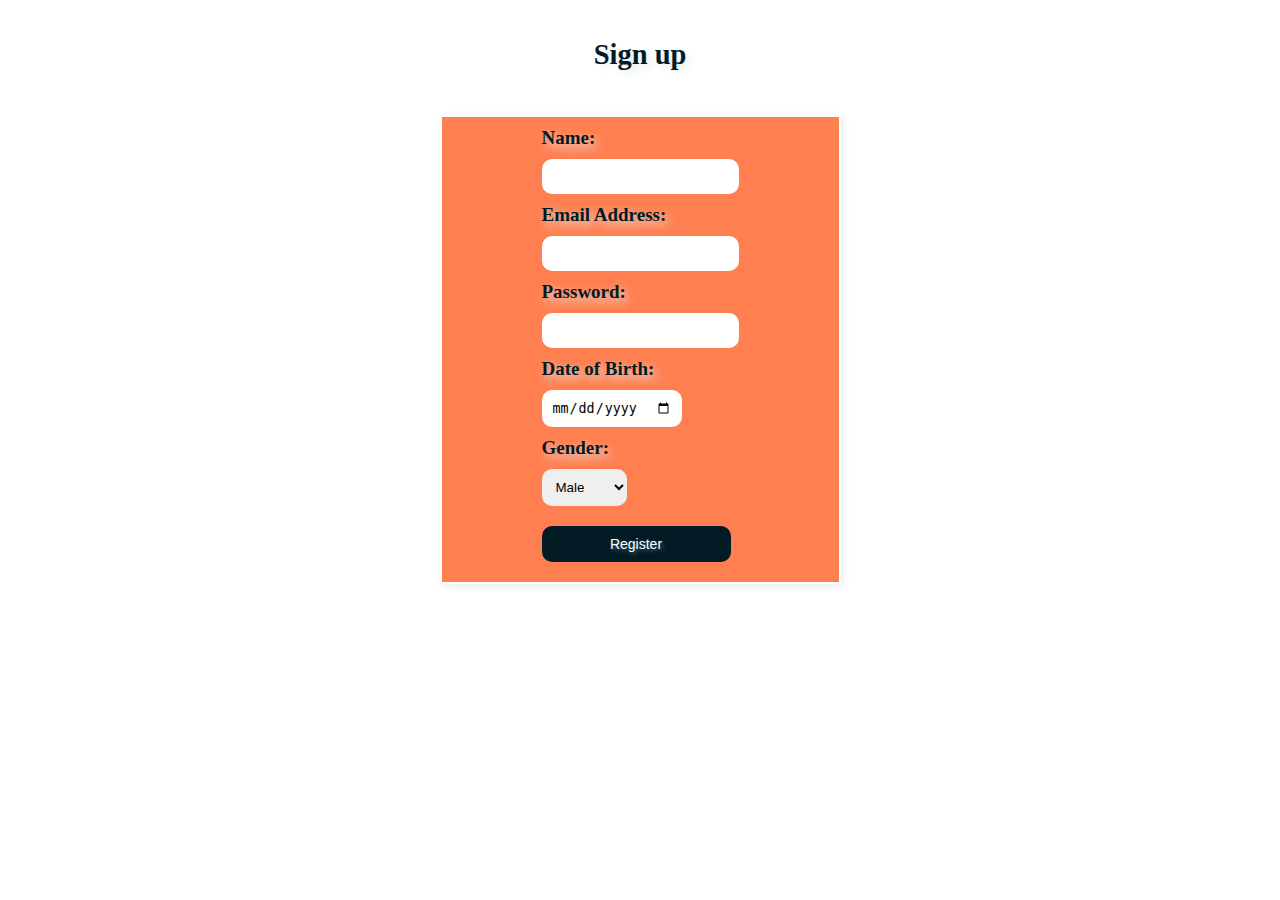
<file: index.html>
<!DOCTYPE html>
<html lang="en">
<head>
    <meta charset="UTF-8">
    <meta http-equiv="X-UA-Compatible" content="IE=edge">
    <meta name="viewport" content="width=device-width, initial-scale=1.0">
    <title>JavaScript-advanced</title>
    <link rel="stylesheet" href="style.css">
    <script defer src="index.js"></script>
</head>
<body>
    
    <div class="form-position">
    <div id="title1" class="label"><h2>Sign up</h2></div>
    <form id="registerForm" class="container" onsubmit="return validateForm()" action="./Javascript.html">
        <div class="input">
            <label class="label" for="Name">Name:</label>
            <input class="fields" type="text" id="name" name="name" required>
        </div>
        <div class="input">
            <label class="label" for="email">Email Address:</label>
            <input class="fields" type="email" id="email" name="email" required>
        </div>
        <div class="input">
            <label  class="label" for="password">Password:</label>
            <input class="fields" type="password" id="password" name="password" required>
        </div>
        <div class="input">
            <label  class="label" for="date">Date of Birth:</label>
            <input  class="fields" type="date" id="dob" name="dob" required>
        </div>
        <div class="input">
            <label  class="label" for="gender">Gender:</label>
            <select class="select" id="gender" name="gender" required>
              <option value="male">Male</option>
              <option value="female">Female</option>
            </select>
        </div>
        <div class="input">
            <button id="submit" class="fields" type="submit">Register</button>
        </div>
    </form>
    </div>
    
</body>
</html>
</file>
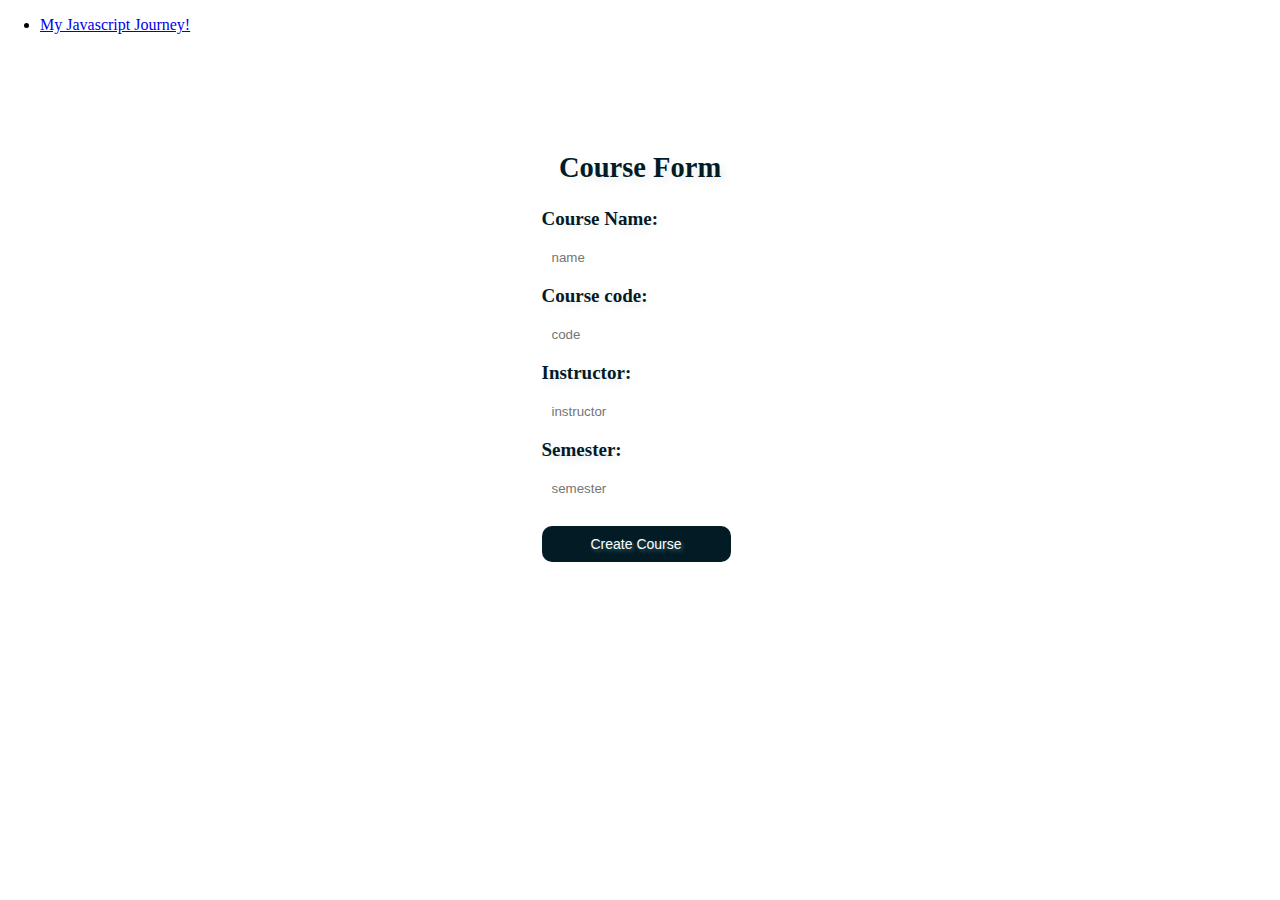
<file: form.html>
<!DOCTYPE html>
<html lang="en">
<head>
    <meta charset="UTF-8">
    <meta http-equiv="X-UA-Compatible" content="IE=edge">
    <meta name="viewport" content="width=device-width, initial-scale=1.0">
    <title>Form</title>
    <link rel="stylesheet" href="style.css">
    <script defer src="form.js"></script>
</head>
<body>
    
        <div class="navbar">
        <nav>
            <ul>
                <li><a href="#home">My Javascript Journey!</a></li>
            </ul>
        </nav>
            </div>
        <div class="form-position">
        <div id="title1" class="label">
            <h2>Course Form</h2>
        </div>
            <form id="CourseForm" class="container2">
                <div class="input">
                    <label class="label" for="Name">Course Name:</label>
                    <input class="fields" type="text" id="name" placeholder="name">
                </div>
                <div class="input">
                    <label class="label" for="email">Course code:</label>
                    <input class="fields" type="text" id="code" placeholder="code">
                </div>
                <div class="input">
                    <label class="label" for="instructor">Instructor:</label>
                    <input class="fields" type="text" id="instructor" placeholder="instructor">
                </div>
                <div class="input">
                    <label class="label" for="semester">Semester:</label>
                    <input class="fields" type="text" id="semester" placeholder="semester">
                </div>
                <div class="input">
                <button type="button" id="submit" class="fields" onclick="createCourse()">Create Course</button>
                </div>

            </form> 
            <div id="courses"></div>
        </div>
</body>
</html>
</file>
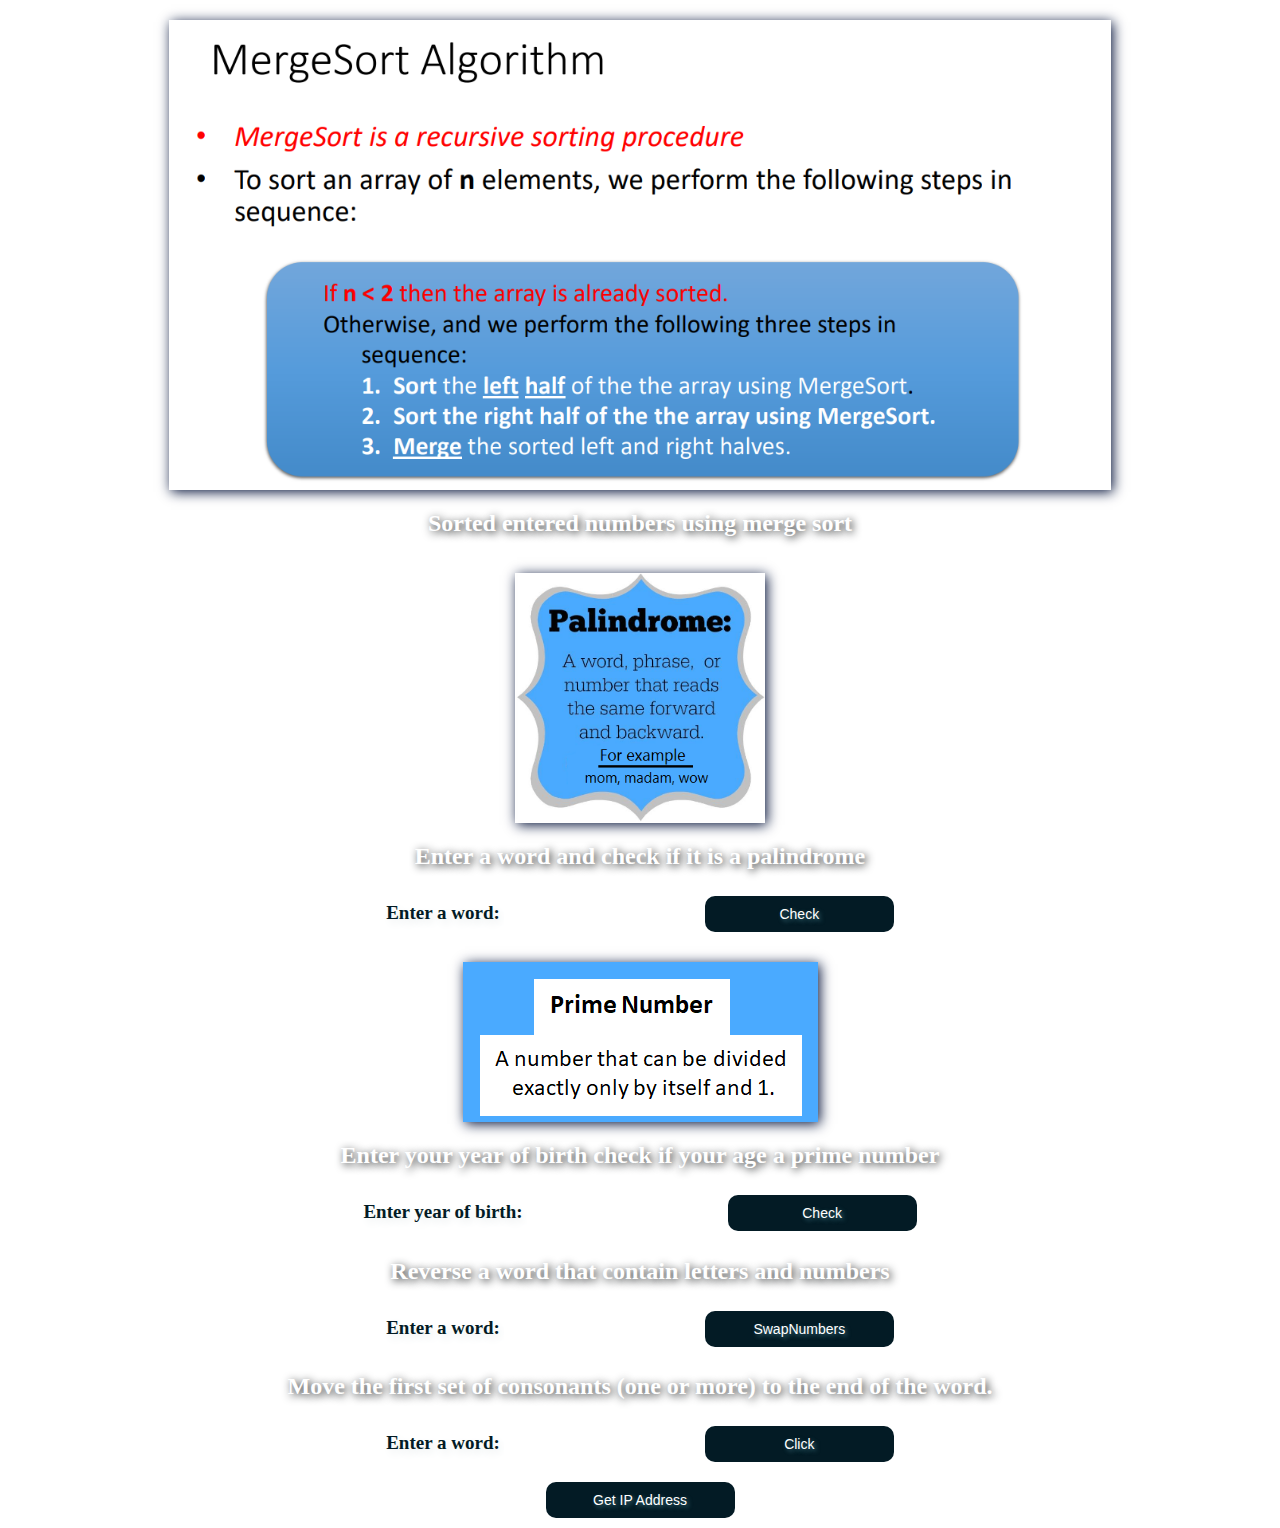
<file: Javascript.html>
<!DOCTYPE html>
<html lang="en">
<head>
    <meta charset="UTF-8">
    <meta http-equiv="X-UA-Compatible" content="IE=edge">
    <meta name="viewport" content="width=device-width, initial-scale=1.0">
    <title>Document</title>
    <link rel="stylesheet" href="style.css">
    <script defer src="Javascript.js"></script>
</head>
<body>
    <div class="page2Container">
        <div>
            <img class="img" src="./images/mergeSort.PNG" alt="merge">
        </div>
        <div>
            <h1 class="title" >Sorted entered numbers using merge sort</h1>
        </div>
    <div id="numbers" class="result"></div>
    <div>
        <img class="img2" src="./images/Palindrome.PNG" alt="merge">
    </div>
    <div>
        <h1 class="title">Enter a word and check if it is a palindrome</h1>
    </div>
    <div>
        <label class="label" for="word">Enter a word:</label>
        <input class="fields" type="text" id="word" name="word">
        <button id="submit" class="fields" onclick="checkPalindrome()">Check</button>
    </div>
    <div id="palindrome" class="result"></div>
    <div>
        <img class="img3" src="./images/Prime.PNG" alt="merge">
    </div>
    <div>
        <h1 class="title">Enter your year of birth check if your age a prime number</h1>
    </div>
    <div>
        <label class="label" for="word">Enter year of birth:</label>
        <input class="fields" type="text" id="age" name="age">
        <button id="submit" class="fields" onclick="checkPrime()">Check</button>
    </div>
    <div id="prime" class="result"></div>

    <div>
        <h1 class="title">Reverse a word that contain letters and numbers</h1>
    </div>
    <div>
        <label class="label" for="word">Enter a word:</label>
        <input class="fields" type="text" id="reverseText" name="text">
        <button id="submit" class="fields" onclick="reverseWord()">SwapNumbers</button>
    </div>
    <div id="reverse" class="result"></div>

    <div>
        <h1 class="title">Move the first set of consonants (one or more) to the end of the word.</h1>
    </div>
    <div>
        <label class="label" for="word">Enter a word:</label>
        <input class="fields" type="text" id="moveConsonant" name="text">
        <button id="submit" class="fields" onclick="moveConsonant()">Click</button>
    </div>
    <div id="consonant" class="result"></div>
   
    <div>
        <button id="submit" class="fields" onclick="getIpAddress()">Get IP Address</button>
    </div>
    <div class="result" id="ip-address"></div>
    <div class="result" id="even-digits-sum"></div>

    </div>

    
    
    </div>
</body>
</html>
</file>
<file: style.css>
body{
    margin: 0;
    padding: 0;
    background-image: url("https://cdn.pixabay.com/photo/2017/04/05/04/44/background-2203989_1280.jpg");
}
.form-position{
    display: flex;
    flex-direction: column;
    justify-content: center;
    align-items: center;
    height: 600px;
    
    

}
.container{
    display: flex;
    flex-direction: column;
    justify-content: center;
    margin-top: 20px;
    align-items: flex-start;
    border: 2px solid white;
    box-shadow: 2px 2px 8px rgb(230, 234, 235);
    background-color: rgb(129, 189, 234);
    padding:10px 100px 10px 100px;
    
}
.input {
    display: flex;
    flex-direction: column;
    
}

.label {
    font-weight: bold;
    color: rgb(3, 27, 37);
    font-size: 19px;
    text-shadow: 4px 4px 10px rgb(230, 234, 235);
}

.fields, .select {
    padding: 10px;
    border: none;
    border-radius: 10px;
    margin-top: 10px;
    margin-bottom: 10px;
}
#submit{
    background-color:rgb(3, 27, 37);
    color: white;
    width: 189px;
    font-size: 14px;
    text-shadow: 2px 2px 4px rgb(59, 111, 124);
}
.page2Container{
    display: flex;
    flex-direction: column;
    align-items: center;
    justify-content: center;
}
.result {
    font-weight: bold;
    color: rgb(3, 27, 37);
    font-size: 25px;
    text-shadow: 4px 4px 10px rgb(230, 234, 235);;
    
}
.img{
    width: 100%;
    height: 470px;
    margin-top: 20px;
    box-shadow: 2px 2px 12px #05133a;
}
.img2{
    width: 250px;
    height: 250px;
    margin-top: 20px;
    box-shadow: 2px 2px 12px #05133a;
}
.img3{
    margin-top: 20px;
    box-shadow: 2px 2px 12px #05133a;
}
.title{
    color: white;
    font-size: 24px;
    text-shadow: 2px 2px 8px rgb(22, 25, 26);
}
</file>
